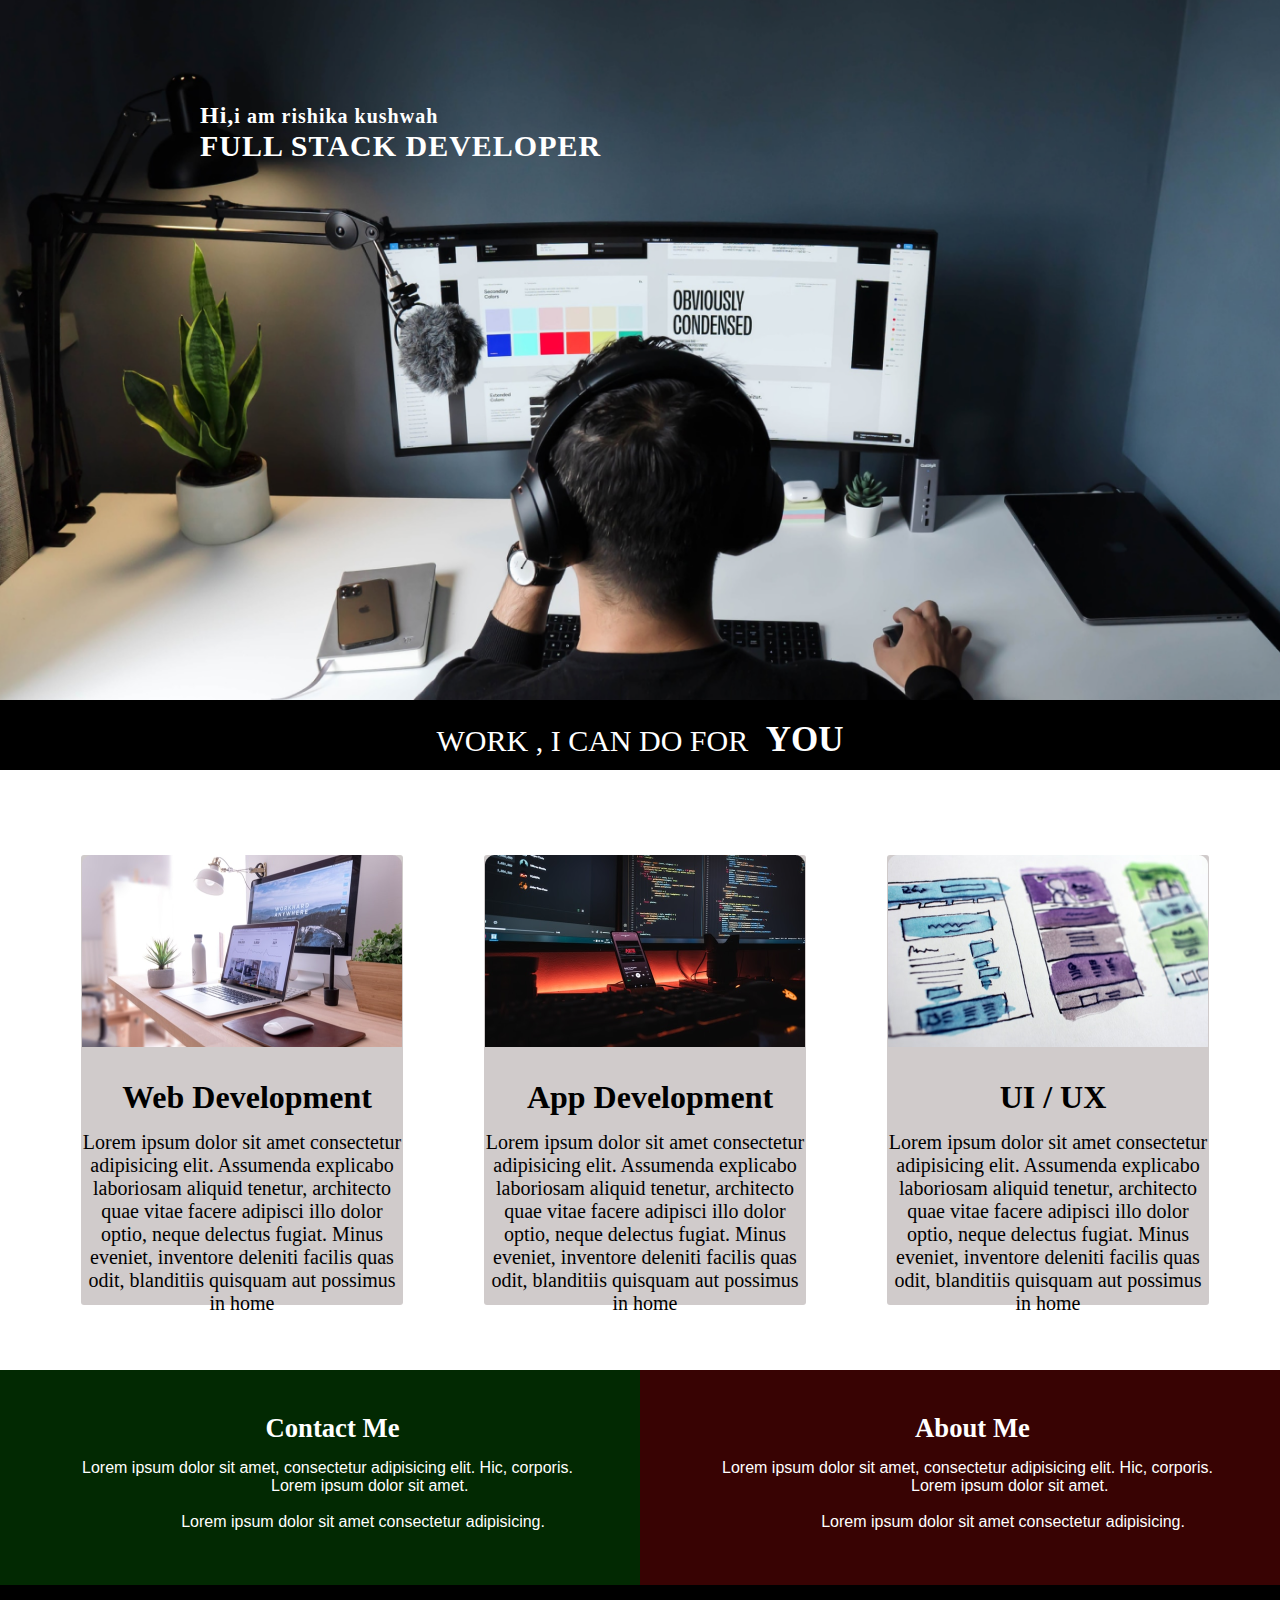
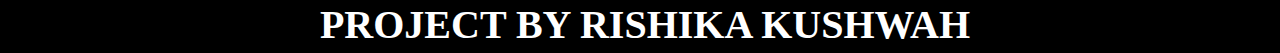
<file: project4/index.html>
<!DOCTYPE html>
<html lang="en">

<head>
    <meta charset="UTF-8">
    <meta name="viewport" content="width=device-width, initial-scale=1.0">
    <title>project 4</title>
    <link rel="stylesheet" href="sytle.css" class="css">
</head>

<body>
    <section class="img">
        <div class="hero">
            <h2>Hi,<span>i am rishika kushwah</span>
                <br>
                <p1>full stack developer</p1>
        </div>
    </section>
    <div class="box1">Work , i can do for <span id="you">you</span></div>
    <section class="mid">
        <div class="first">
            <img src="web.png">
            <h1>Web Development</h1>
            <span id="p1">Lorem ipsum dolor sit amet consectetur adipisicing elit. Assumenda explicabo laboriosam
                aliquid tenetur, architecto quae vitae facere adipisci illo dolor optio, neque delectus fugiat. Minus
                eveniet, inventore deleniti facilis quas odit, blanditiis quisquam aut possimus in home</span>

        </div>
        <div class="first">
            <img src="mobile.png">
            <h1>App Development</h1>
            <span id="p1">Lorem ipsum dolor sit amet consectetur adipisicing elit. Assumenda explicabo laboriosam
                aliquid tenetur, architecto quae vitae facere adipisci illo dolor optio, neque delectus fugiat. Minus
                eveniet, inventore deleniti facilis quas odit, blanditiis quisquam aut possimus in home</span>

        </div>
        <div class="first">
            <img src="uiux.png">
            <h1>UI / UX</h1>
            <span id="p1">Lorem ipsum dolor sit amet consectetur adipisicing elit. Assumenda explicabo laboriosam
                aliquid tenetur, architecto quae vitae facere adipisci illo dolor optio, neque delectus fugiat. Minus
                eveniet, inventore deleniti facilis quas odit, blanditiis quisquam aut possimus in home</span>

        </div>

    </section>
    <footer>
        <section class="foot1">
            <div class="contact">
                <h1>Contact Me</h1>
                <pre>Lorem ipsum dolor sit amet, consectetur adipisicing elit. Hic, corporis.
                   Lorem ipsum dolor sit amet.
                
                Lorem ipsum dolor sit amet consectetur adipisicing.</pre>
            </div>
            <div class="about">
                <h1>About Me</h1>
                <pre>Lorem ipsum dolor sit amet, consectetur adipisicing elit. Hic, corporis.
                   Lorem ipsum dolor sit amet.
                
                Lorem ipsum dolor sit amet consectetur adipisicing.</pre>
            </div>
        </section>
        <div class="foot2">
            <h1>Project by rishika kushwah</h1>
        </div>
    </footer>


</body>

</html>
</file>
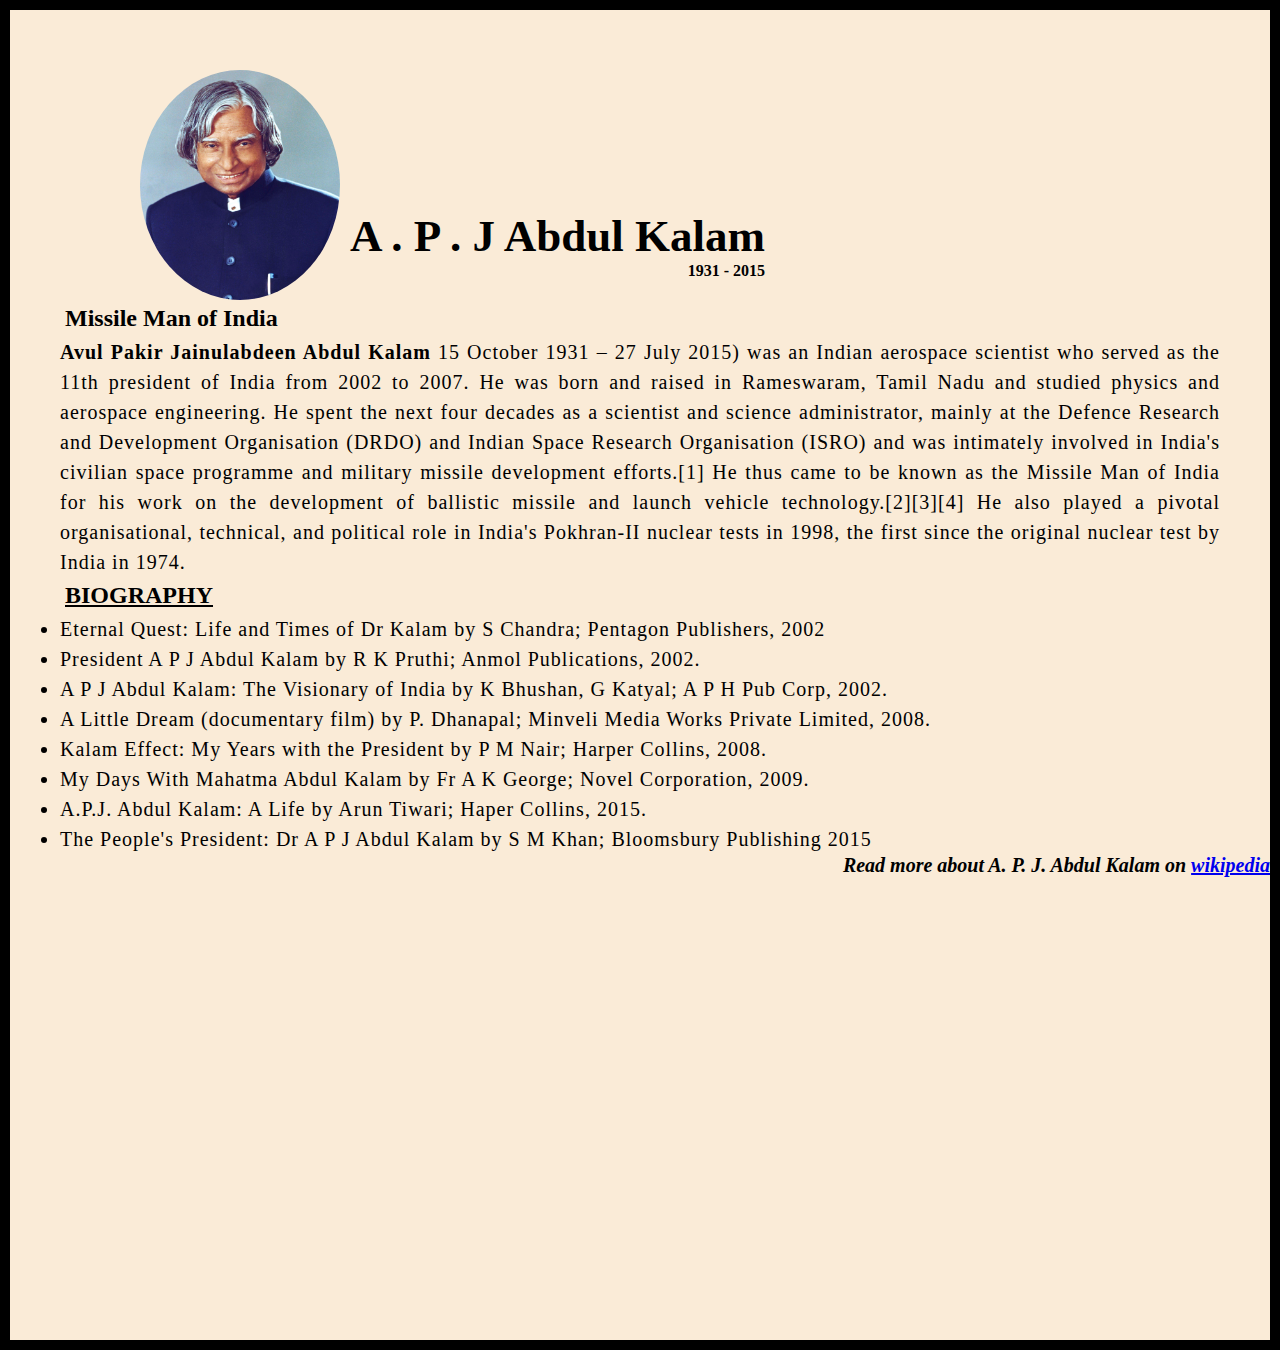
<file: project1/project_1.html>
<!DOCTYPE html>
<html lang="en">

<head>
    <meta charset="UTF-8">
    <meta name="viewport" content="width=device-width, initial-scale=1.0">
    <title>project 1</title>
    <link rel="stylesheet" href="style.css">
</head>

<body>
    <div class="container">
        <div class="content">
            <section class="top_section">
                <div class="image">
                    <img src="images.jpg/apj.jpg" alt="missing image" />
                </div>
                <div class="title">
                    <h1> A . P . J Abdul Kalam </h1>
                    <h4>1931 - 2015</h4>
                </div>
            </section>
            <section class="about">
                <h2>Missile Man of India</h2>
                <p> <b>Avul Pakir Jainulabdeen Abdul Kalam</b> 15 October 1931 – 27 July 2015) was an Indian aerospace
                    scientist who served as the 11th president of India from 2002 to 2007. He was born and raised in
                    Rameswaram, Tamil Nadu and studied physics and aerospace engineering. He spent the next four decades
                    as a scientist and science administrator, mainly at the Defence Research and Development
                    Organisation (DRDO) and Indian Space Research Organisation (ISRO) and was intimately involved in
                    India's civilian space programme and military missile development efforts.[1] He thus came to be
                    known as the Missile Man of India for his work on the development of ballistic missile and launch
                    vehicle technology.[2][3][4] He also played a pivotal organisational, technical, and political role
                    in India's Pokhran-II nuclear tests in 1998, the first since the original nuclear test by India in
                    1974.</p>
            </section>
            <section class="biography">
                <h2>biography</h2>
                <ul>
                    <li>Eternal Quest: Life and Times of Dr Kalam by S Chandra; Pentagon Publishers, 2002</li>
                    <li>President A P J Abdul Kalam by R K Pruthi; Anmol Publications, 2002.</li>
                    <li> A P J Abdul Kalam: The Visionary of India by K Bhushan, G Katyal; A P H Pub Corp, 2002.</li>
                    <li> A Little Dream (documentary film) by P. Dhanapal; Minveli Media Works Private Limited, 2008.
                    </li>
                    <li>Kalam Effect: My Years with the President by P M Nair; Harper Collins, 2008.</li>
                    <li> My Days With Mahatma Abdul Kalam by Fr A K George; Novel Corporation, 2009.</li>
                    <li>A.P.J. Abdul Kalam: A Life by Arun Tiwari; Haper Collins, 2015. </li>
                    <li> The People's President: Dr A P J Abdul Kalam by S M Khan; Bloomsbury Publishing 2015
                    </li>


                </ul>
            </section>
            <footer>Read more about A. P. J. Abdul Kalam on <a href="https://en.wikipedia.org/wiki/Google_Fonts">wikipedia</a></footer>

        </div>
    </div>

</body>

</html>
</file>
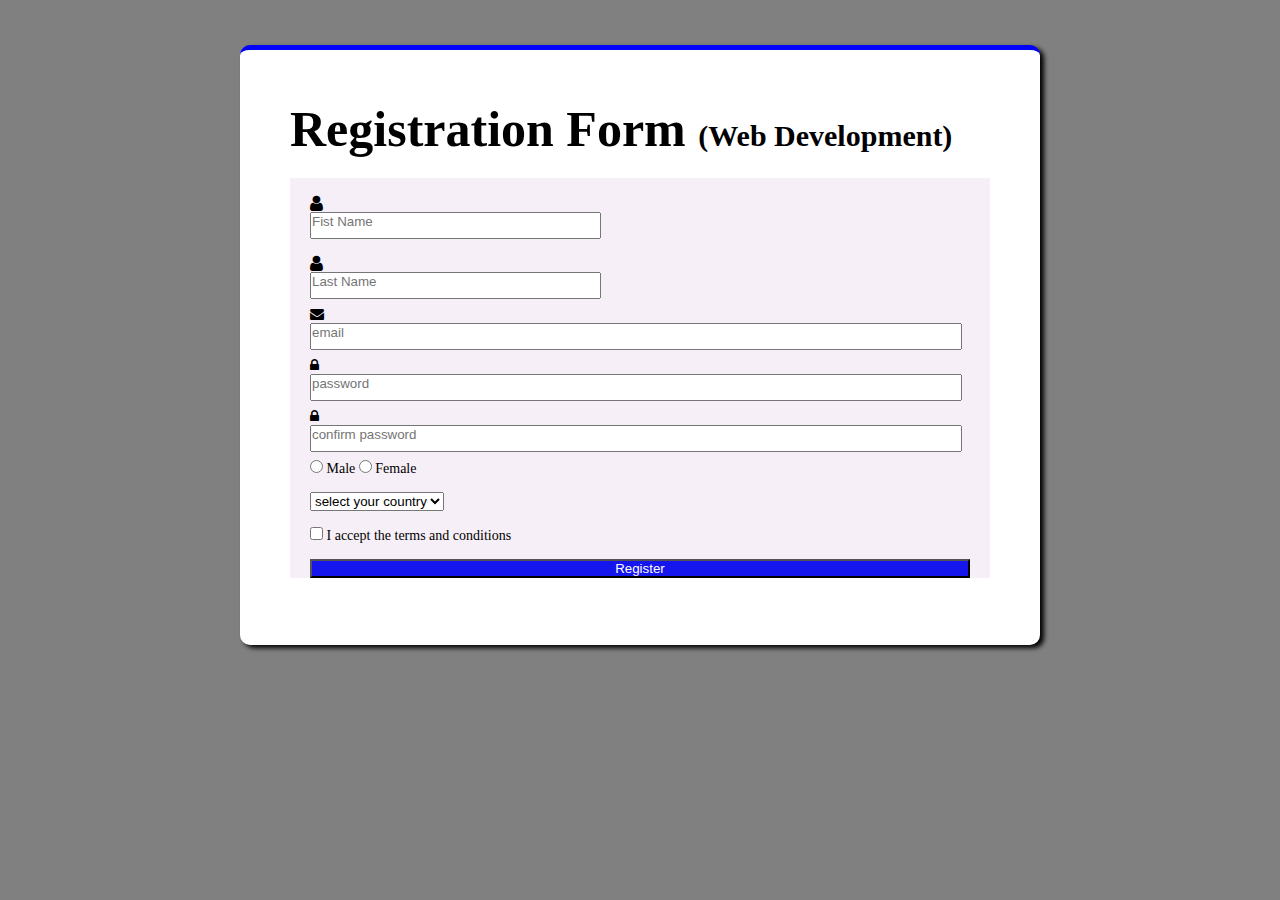
<file: project2/project_2.html>
<!DOCTYPE html>
<html lang="en">

<head>
    <meta charset="UTF-8">
    <meta name="viewport" content="width=device-width, initial-scale=1.0">
    <title>job application web</title>
    <link rel="stylesheet" href="style2.css">
    <link rel="stylesheet" href="https://cdnjs.cloudflare.com/ajax/libs/font-awesome/4.7.0/css/font-awesome.min.css">
</head>

<body>
    <div class="apply_box">
        <h1>Registration Form
            <span class="title_small">(web Development)</span>
        </h1>
        <form action="">

            <div class="box">
                <div class="name">
                    <i class="fa fa-user"></i>
                    
                    <input type="text" placeholder="Fist Name" class="name"><br><br>
                
                    <span>
                        <i class="fa fa-user"></i>
                        <input type="text" placeholder="Last Name" class="name">
                    </span>
                </div>
                
                <div class="text-name">
                    <i class="fa fa-envelope email "></i>
                    <input type="email" placeholder="email" class="text-name">
                </div>
                <div class="text-name">
                    <i class="fa fa-lock lock "></i>
                    <input type="password" placeholder="password" class="text-name">
                </div>
                <div class="text-name">
                    <i class="fa fa-lock lock"></i>
                    <input type="password" placeholder="confirm password" class="text-name">
                </div>
                <div class="radio">
                    <input type="radio" class="radio" name="r1">
                    <label>Male</label>
                    <input type="radio" class="radio" name="r1">
                    <label>Female</label>
                </div>
                <div class="country">
                    <select name="c1" id="id1">
                        <option value="">select your country</option>
                        <option value="India">India</option>
                        <option value="Nepal">Nepal</option>
                        <option value="England">England</option>
                        <option value="Pakistan">pakistan</option>
                    </select>
                </div>
                <div class="arrow"></div><br>
                <div class="checkbox">
                    <input type="checkbox" class="checkbox">
                    <label>I accept the terms and conditions</label>
                </div>
                <div class="submit">
                    <input type="submit" class="submit" value="Register">
                </div>

            </div>
        </form>
    </div>



</body>

</html>
</file>
<file: project4/sytle.css>
*{
    margin: 0;
}
.img{
    background-image: url("developer.png");
    height: 700px;
    width: 100%;
    background-size: cover;
    background-repeat: no-repeat;
}
.hero{
    height: 100px;
    width: 3000px;
    color: white;
    letter-spacing: 1px;
    margin-left: 200px;
    padding-top: 8%;

}
span{
    font-size: 20px;
}
p1{
   font-size: 30px;
   text-transform: uppercase;
}
.box1{
    width: 100%;
    height: 50px;
    background-color: black;
    color: white;
    text-transform: uppercase;
    text-align: center;
    padding-top:20px;
    font-size:30px;
}
#you{
    font-size:35px;
    font-weight: bold;
    padding-left: 10px;
}
.first{
    height: 450px;
    width: 322px;
    background-color:rgb(208,203,203);
    border-radius: 3px;

}
.first:hover{
    border: 3px solid black;
}

.mid{
    height: 600px;
    width:100%;
    background-color:white;
    display: flex;
    align-items: center;
    justify-content: space-evenly;
}
.first,h1{
    margin: 25px 0px 15px 10px;
    text-align: center;
}
.first,p{
    margin-bottom: 5px;
}
.foot1{
    height: 200px;
    width: 100%;
    display: flex; 
    text-align: center;
    
}
.contact{
    height: 200px;
    width: 50%;
    background-color: rgb(2, 41, 2);
    font-size: smaller;
    color: white;
}
.about{
    height: 200px;
    width: 50%;
    background-color:rgb(56, 3, 3);
    font-size: smaller;
    color: white;
}
.contact,h3{
    padding-top: 15px;
    padding-left: 15px;
}
.about,h3{
    padding-top: 15px;
    padding-left: 15px;
}
pre{
    font-family: Arial, Helvetica, sans-serif;
    font-size: medium;
}
.foot2{
    height: 80px;
    width: 100%;
    background-color: black;
    color: white;
    text-align: center;
    font-size:20px;
    text-transform: uppercase;
}
.foot2,h1{
    padding-top: 3px;
}
</file>
<file: project1/style.css>
* {
    margin: 0;
    padding: 0;
    box-sizing: border-box;
}

.container {
    height: 150vh;
    width: 100vw;
    background-color: antiquewhite;
    border: 10px solid black;
    

.content {
    margin: 0 auto;
    align-content: center;
}

.image {
    border-radius: 50%;
    overflow: hidden;
    margin: 60px 0px 0px 100px;
}

.image,
img {


    height: 230px;
    width: 200px;

}

.title {
    margin: 200px 200px 0px 10px;
}

.top_section h1 {
    font-size: 45px;
    font-weight: bold;

}

.top_section h4 {
    float: right;
    font-weight: bold;
}

.top_section {
    padding:0px 0px 0px 30px ;
    display: flex;
    /* justify-content: space-between; */

}
.about{
    margin-left: 50px;
    margin-right: 50px;
}
}
.about h2{
    font-weight: bold;
    margin: 5px;
}
.about p{
    line-height: 30px;
    letter-spacing: 1px;
    text-align: justify;
    font-size: 20px;
}
.biography h2{
    font-weight: bold;
    text-decoration: underline;

}
.biography{
    margin-left: 50px;
}
.biography h2{
    font-weight: bold;
    margin: 5px;
    text-transform: uppercase;
}
.biography ul{
    line-height: 30px;
    letter-spacing: 1px;
    text-align: justify;
    font-size: 20px;
}
footer{
    float: right;
    font-size: 20px;
    font-weight: bold;
    font-style: italic;
    
    
}
</file>
<file: project2/style2.css>
*{
    margin: 0;
    padding: 0;
    box-sizing: border-box;
}
body{
    background-color: grey;
    font-size: 14px;
}
/* .container{
    max-width: 900px;
    margin: 0 auto;

    
} */
.apply_box{
    max-width: 800px;
    height: 600px;

    padding: 50px;
    margin: 0 auto;
    margin-top:45px ;
    background-color: white;
    border-radius: 10px;
    box-shadow: 4px 3px 5px;
    border-top: 5px solid blue;
}
h1{
    font-size: 50px;
    font-weight: 15px;
    text-align: left;
    text-transform: capitalize;
    margin-bottom: 20px;
}
.title_small{
    font-size: 30px;
}
.box{
    padding:0 20px;
    background-color: rgb(246, 239, 247);
}
.name{
    width: 67%;
    height: 30%;
    position: relative;
    margin: 17px 0px 0px auto;
    display: inline-block;
    padding: 0px 8px 8px 0px;
    
}
.text-name{
    padding:0px 8px 8px 0px;
    width:100%;
}
.name i{
    position:absolute;
    font-size: 18px;
}
.radio{
    padding-bottom: 15px;

    
}
.counrty{
    padding-bottom: 15px;
    width:50%
}
.checkbox{
    padding-bottom: 15px;

}
.submit{
    width: 100%;
    background-color: rgb(21, 21, 238);
    color:white;
}
.arrow{
    
}
</file>
